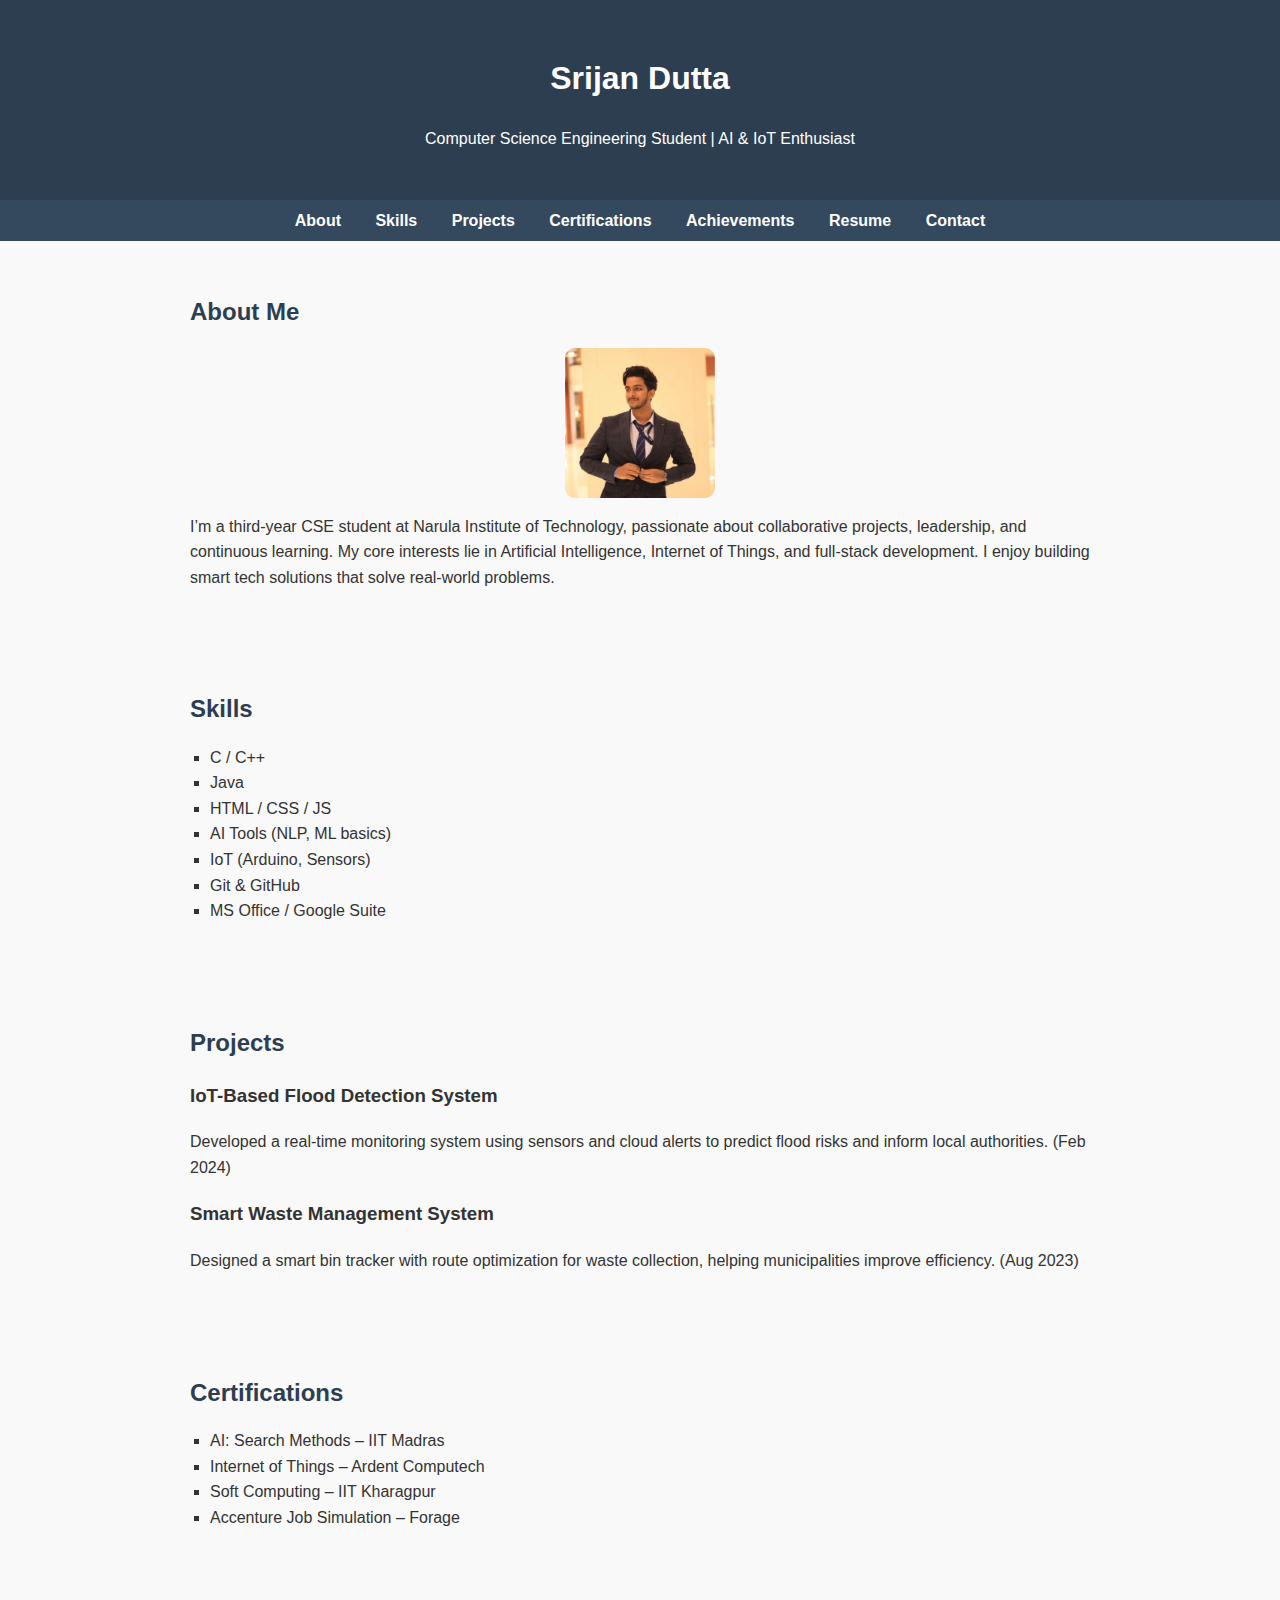
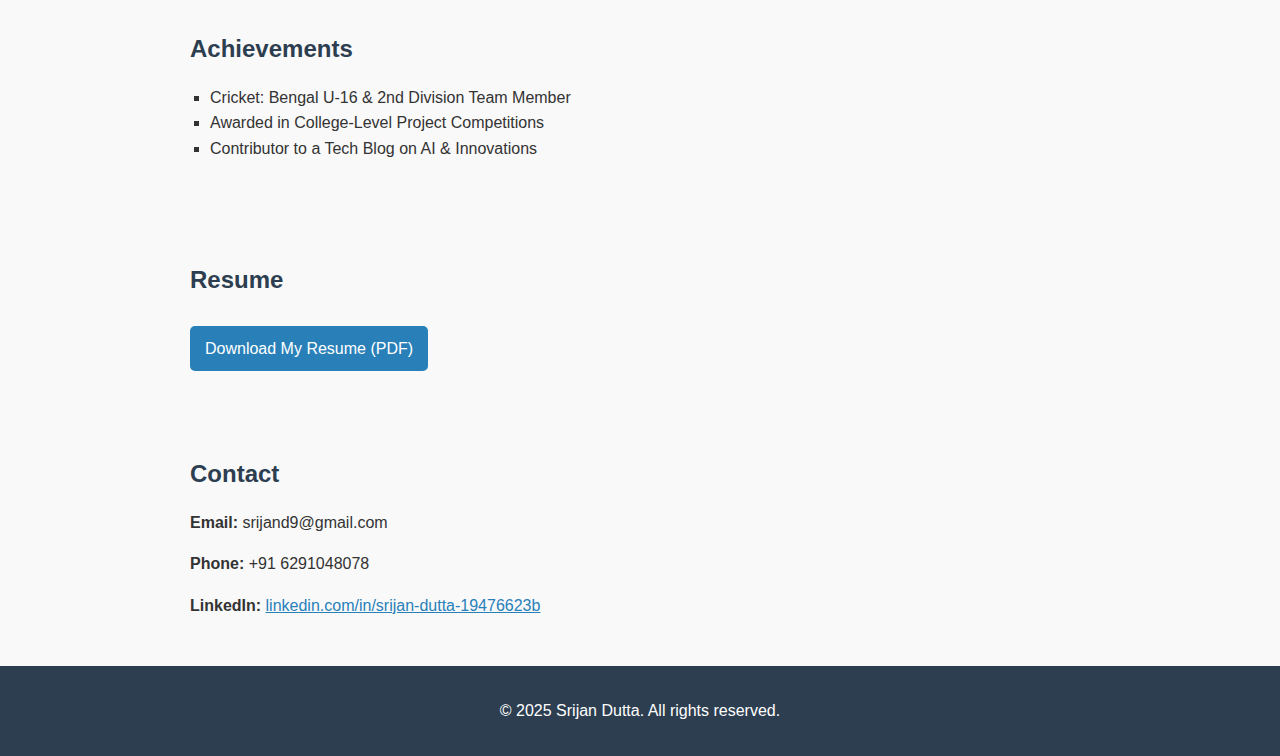
<file: Task1_Portfolio/index.html>
<!DOCTYPE html>
<html lang="en">
<head>
  <meta charset="UTF-8" />
  <meta name="viewport" content="width=device-width, initial-scale=1.0" />
  <title>Srijan Dutta - Portfolio</title>
  <link rel="stylesheet" href="style.css" />
</head>
<body>
  <header>
    <h1>Srijan Dutta</h1>
    <p>Computer Science Engineering Student | AI & IoT Enthusiast</p>
  </header>
  <nav>
    <a href="#about">About</a>
    <a href="#skills">Skills</a>
    <a href="#projects">Projects</a>
    <a href="#certifications">Certifications</a>
    <a href="#achievements">Achievements</a>
    <a href="#resume">Resume</a>
    <a href="#contact">Contact</a>
  </nav>
  <section id="about">
    <h2>About Me</h2>
    <img src="your-image.jpg" alt="Srijan Dutta" width="150" />
    <p>I’m a third-year CSE student at Narula Institute of Technology, passionate about collaborative projects, leadership, and continuous learning. My core interests lie in Artificial Intelligence, Internet of Things, and full-stack development. I enjoy building smart tech solutions that solve real-world problems.</p>
  </section>
  <section id="skills">
    <h2>Skills</h2>
    <ul>
      <li>C / C++</li>
      <li>Java</li>
      <li>HTML / CSS / JS</li>
      <li>AI Tools (NLP, ML basics)</li>
      <li>IoT (Arduino, Sensors)</li>
      <li>Git & GitHub</li>
      <li>MS Office / Google Suite</li>
    </ul>
  </section>
  <section id="projects">
    <h2>Projects</h2>
    <div class="project">
      <h3>IoT-Based Flood Detection System</h3>
      <p>Developed a real-time monitoring system using sensors and cloud alerts to predict flood risks and inform local authorities. (Feb 2024)</p>
    </div>
    <div class="project">
      <h3>Smart Waste Management System</h3>
      <p>Designed a smart bin tracker with route optimization for waste collection, helping municipalities improve efficiency. (Aug 2023)</p>
    </div>
  </section>
  <section id="certifications">
    <h2>Certifications</h2>
    <ul>
      <li>AI: Search Methods – IIT Madras</li>
      <li>Internet of Things – Ardent Computech</li>
      <li>Soft Computing – IIT Kharagpur</li>
      <li>Accenture Job Simulation – Forage</li>
    </ul>
  </section>
  <section id="achievements">
    <h2>Achievements</h2>
    <ul>
      <li>Cricket: Bengal U-16 & 2nd Division Team Member</li>
      <li>Awarded in College-Level Project Competitions</li>
      <li>Contributor to a Tech Blog on AI & Innovations</li>
    </ul>
  </section>
  <section id="resume">
    <h2>Resume</h2>
    <a class="btn" href="srijan cv.pdf" download>Download My Resume (PDF)</a>
  </section>
  <section id="contact">
    <h2>Contact</h2>
    <p><strong>Email:</strong> srijand9@gmail.com</p>
    <p><strong>Phone:</strong> +91 6291048078</p>
    <p><strong>LinkedIn:</strong> <a href="https://www.linkedin.com/in/srijan-dutta-19476623b/" target="_blank">linkedin.com/in/srijan-dutta-19476623b</a></p>
  </section>
  <footer>
    <p>© 2025 Srijan Dutta. All rights reserved.</p>
  </footer>
</body>
</html>
</file>
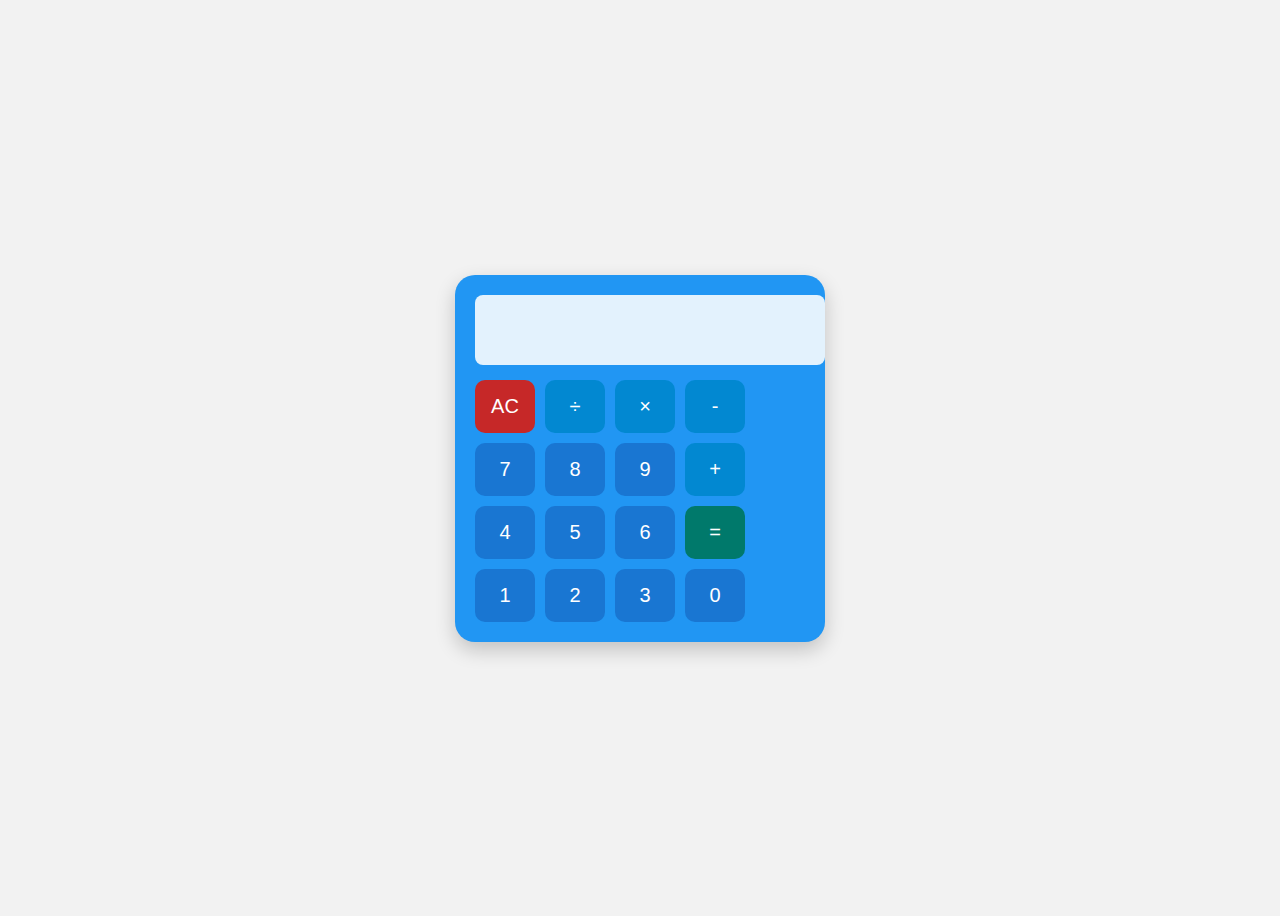
<file: Task3_Calculator/index.html>
<!DOCTYPE html>
<html lang="en">
<head>
  <meta charset="UTF-8" />
  <meta name="viewport" content="width=device-width, initial-scale=1.0"/>
  <title>Simple Calculator</title>
  <link rel="stylesheet" href="style.css" />
</head>
<body>
  <div class="calculator">
    <input type="text" class="display" id="display" disabled />
    <div class="buttons">
      <button class="clear">AC</button>
      <button class="operator">÷</button>
      <button class="operator">×</button>
      <button class="operator">-</button>
      <button>7</button>
      <button>8</button>
      <button>9</button>
      <button class="operator">+</button>
      <button>4</button>
      <button>5</button>
      <button>6</button>
      <button class="equal">=</button>
      <button>1</button>
      <button>2</button>
      <button>3</button>
      <button>0</button>
    </div>
  </div>
<script src="script.js"></script>
</body>
</html>
</file>
<file: Task1_Portfolio/style.css>
/* General Styles */
body {
  font-family: Arial, sans-serif;
  margin: 0;
  padding: 0;
  line-height: 1.6;
  background-color: #f9f9f9;
  color: #333;
}

header {
  background: #2c3e50;
  color: white;
  text-align: center;
  padding: 2rem 1rem;
}

nav {
  background: #34495e;
  padding: 0.5rem;
  text-align: center;
}

nav a {
  color: white;
  text-decoration: none;
  margin: 0 15px;
  font-weight: bold;
}

nav a:hover {
  text-decoration: underline;
}

section {
  padding: 2rem;
  max-width: 900px;
  margin: auto;
}

section h2 {
  color: #2c3e50;
  margin-bottom: 1rem;
}

img {
  border-radius: 10px;
  display: block;
  margin: 1rem auto;
}

ul {
  list-style: square;
  padding-left: 20px;
}

.project,
.certification,
.achievement {
  margin-bottom: 1rem;
}

a {
  color: #2980b9;
}

.btn {
  display: inline-block;
  background: #2980b9;
  color: white;
  padding: 10px 15px;
  border-radius: 5px;
  text-decoration: none;
  margin-top: 10px;
}

.btn:hover {
  background: #3498db;
}

footer {
  text-align: center;
  background: #2c3e50;
  color: white;
  padding: 1rem;
}

/* Responsive Styles */
@media (max-width: 600px) {
  nav {
    font-size: 0.9rem;
  }

  section {
    padding: 1.5rem 1rem;
  }

  img {
    width: 100px;
  }
}
</file>
<file: Task3_Calculator/style.css>
body {
  display: flex;
  justify-content: center;
  align-items: center;
  height: 100vh;
  background: #f2f2f2;
  font-family: Arial, sans-serif;
}
.calculator {
  background: #2196f3;
  padding: 20px;
  border-radius: 20px;
  box-shadow: 0 8px 20px rgba(0,0,0,0.2);
}
.display {
  width: 100%;
  height: 50px;
  font-size: 24px;
  margin-bottom: 15px;
  text-align: right;
  padding: 10px;
  border: none;
  border-radius: 8px;
  background: #e3f2fd;
}
.buttons {
  display: grid;
  grid-template-columns: repeat(4, 60px);
  gap: 10px;
}
button {
  padding: 15px;
  font-size: 20px;
  border: none;
  border-radius: 10px;
  cursor: pointer;
  background-color: #1976d2;
  color: white;
  transition: background 0.3s;
}
button:hover {
  background-color: #0d47a1;
}
.operator {
  background-color: #0288d1;
}
.equal {
  background-color: #00796b;
}
.clear {
  background-color: #c62828;
}
</file>
